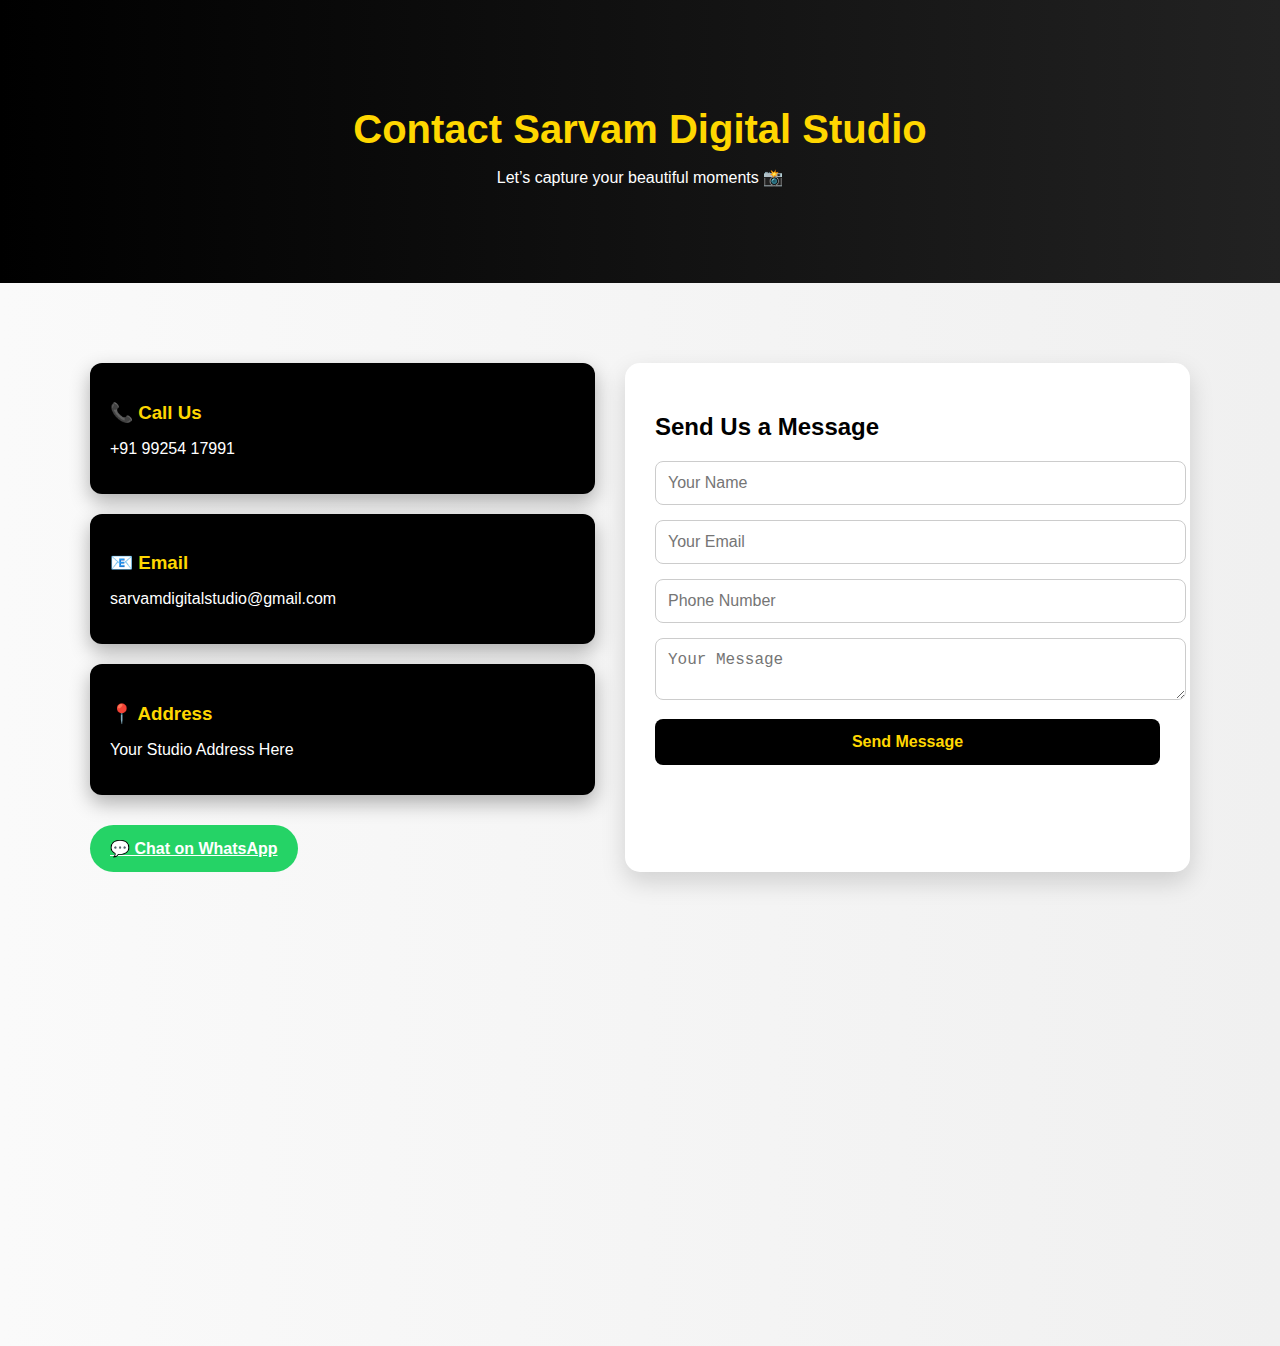
<file: contact.html>
<!DOCTYPE html>
<html lang="en">
<head>
  <meta charset="UTF-8">
  <title>Contact Us | Sarvam Digital Studio</title>
  <link rel="stylesheet" href="styles.css">
  <link rel="stylesheet" href="contact.css">
</head>
<body>

<section class="contact-hero">
  <h1>Contact Sarvam Digital Studio</h1>
  <p>Let’s capture your beautiful moments 📸</p>
</section>

<section class="contact-container">

  <div class="contact-info">
    <div class="info-box">
      <h3>📞 Call Us</h3>
      <p>+91 99254 17991</p>
    </div>

    <div class="info-box">
      <h3>📧 Email</h3>
      <p>sarvamdigitalstudio@gmail.com</p>
    </div>

    <div class="info-box">
      <h3>📍 Address</h3>
      <p>Your Studio Address Here</p>
    </div>

    <a class="whatsapp-btn" href="https://wa.me/919925417991" target="_blank">
      💬 Chat on WhatsApp
    </a>
  </div>

  <div class="contact-form">
    <h2>Send Us a Message</h2>
    <form>
      <input type="text" placeholder="Your Name" required>
      <input type="email" placeholder="Your Email" required>
      <input type="text" placeholder="Phone Number" required>
      <textarea placeholder="Your Message" required></textarea>
      <button type="submit">Send Message</button>
    </form>
  </div>

</section>

<section class="map-section">
  <iframe src="https://www.google.com/maps/embed?pb=!1m18!1m12!1m3!1d3720.803994875644!2d72.8381203!3d21.1601972!2m3!1f0!2f0!3f0!3m2!1i1024!2i768!4f13.1!3m3!1m2!1s0x3be04e21a5efe007%3A0x23fc644d0add1905!2sSarvam%20Digital%20Studio!5e0!3m2!1sen!2sin!4v1767104344879!5m2!1sen!2sin" width="600" height="450" style="border:0;" allowfullscreen="" loading="lazy" referrerpolicy="no-referrer-when-downgrade"></iframe>
</section>

</body>
</html>
</file>
<file: styles.css>
body {
  font-family: 'Lato', sans-serif;
  margin: 0;
  background: linear-gradient(to right, #FAFAFA, #f0f0f0);
  color: #2C2C2C;
}

header {
  background: #1A1A1A;
  color: #FAFAFA;
  padding: 25px;
  text-align: center;
  font-size: 1.8rem;
  font-weight: bold;
}

.review-section {
  max-width: 800px;
  margin: 40px auto;
  padding: 0 20px;
  text-align: center;
}

.review-section h2 {
  color: #C8A951;
  font-family: 'Playfair Display', serif;
  margin-bottom: 25px;
}

form input,
form textarea {
  width: 100%;
  padding: 12px;
  margin-bottom: 15px;
  border-radius: 10px;
  border: 1px solid #ccc;
  font-size: 1rem;
}

form button {
  padding: 12px 25px;
  background: linear-gradient(45deg, #C8A951, #EFB8C0);
  color: #1A1A1A;
  font-weight: bold;
  border: none;
  border-radius: 10px;
  cursor: pointer;
  transition: transform 0.2s;
}

form button:hover {
  transform: scale(1.05);
}

.star-rating {
  margin-bottom: 15px;
  direction: rtl;
}
.star-rating span {
  direction: ltr;
  font-size: 2rem;
  cursor: pointer;
  color: #ccc;
  transition: color 0.2s;
}
.star-rating span.hover,
.star-rating span.selected {
  color: #C8A951;
}

.reviews-container {
  margin-top: 30px;
  display: grid;
  grid-template-columns: 1fr;
  gap: 20px;
}

.review-card {
  background: #1A1A1A;
  color: #FAFAFA;
  padding: 20px;
  border-radius: 15px;
  transform: translateY(30px);
  opacity: 0;
  transition: all 0.5s ease-in-out;
}

.review-card.show {
  transform: translateY(0);
  opacity: 1;
}

.review-card h4 {
  color: #EFB8C0;
  margin-top: 10px;
}

.logo {
    width: 180px;
    max-width: 80%;
    height: auto;
}
.logo-container {
    text-align: center;
    padding: 20px 0;
    background: #000;
}


@media (min-width: 600px) {
  .reviews-container {
    grid-template-columns: 1fr 1fr;
  }
}

@media (min-width: 900px) {
  .reviews-container {
    grid-template-columns: 1fr 1fr 1fr;
  }
}

@media (max-width: 500px) {
  header h1 {
    font-size: 1.7rem;
  }
  .star-rating span {
    font-size: 1.8rem;
  }
}
</file>
<file: contact.css>
.contact-hero {
  background: linear-gradient(to right, #000, #222);
  color: #fff;
  text-align: center;
  padding: 80px 20px;
}

.contact-hero h1 {
  font-size: 40px;
  margin-bottom: 10px;
  color: gold;
}

.contact-container {
  display: flex;
  flex-wrap: wrap;
  gap: 30px;
  max-width: 1100px;
  margin: 60px auto;
  padding: 20px;
}

.contact-info, .contact-form {
  flex: 1;
  min-width: 300px;
}

.info-box {
  background: #000;
  color: #fff;
  padding: 20px;
  border-radius: 12px;
  margin-bottom: 20px;
  box-shadow: 0 8px 20px rgba(0,0,0,0.3);
}

.info-box h3 {
  color: gold;
  margin-bottom: 5px;
}

.whatsapp-btn {
  display: inline-block;
  background: #25d366;
  color: #fff;
  padding: 14px 20px;
  border-radius: 30px;
  font-weight: bold;
  margin-top: 10px;
}

.contact-form {
  background: #fff;
  padding: 30px;
  border-radius: 15px;
  box-shadow: 0 10px 25px rgba(0,0,0,0.15);
}

.contact-form h2 {
  margin-bottom: 20px;
  color: #000;
}

.contact-form input,
.contact-form textarea {
  width: 100%;
  padding: 12px;
  margin-bottom: 15px;
  border-radius: 8px;
  border: 1px solid #ccc;
}

.contact-form button {
  background: #000;
  color: gold;
  padding: 14px;
  width: 100%;
  border: none;
  border-radius: 8px;
  font-size: 16px;
  cursor: pointer;
}

.contact-form button:hover {
  background: gold;
  color: #000;
}

.map-section iframe {
  width: 100%;
  height: 350px;
  border: none;
  margin-top: 40px;
}

.navbar {
  background:#000;
  display:flex;
  align-items:center;
  justify-content:space-between;
  padding:15px 30px;
}

.nav-logo img {
  width:120px;
}

.nav-links {
  list-style:none;
  display:flex;
  gap:25px;
}

.nav-links a {
  color:#C8A951;
  text-decoration:none;
  font-weight:bold;
}

.nav-links a:hover {
  color:#fff;
}
</file>
